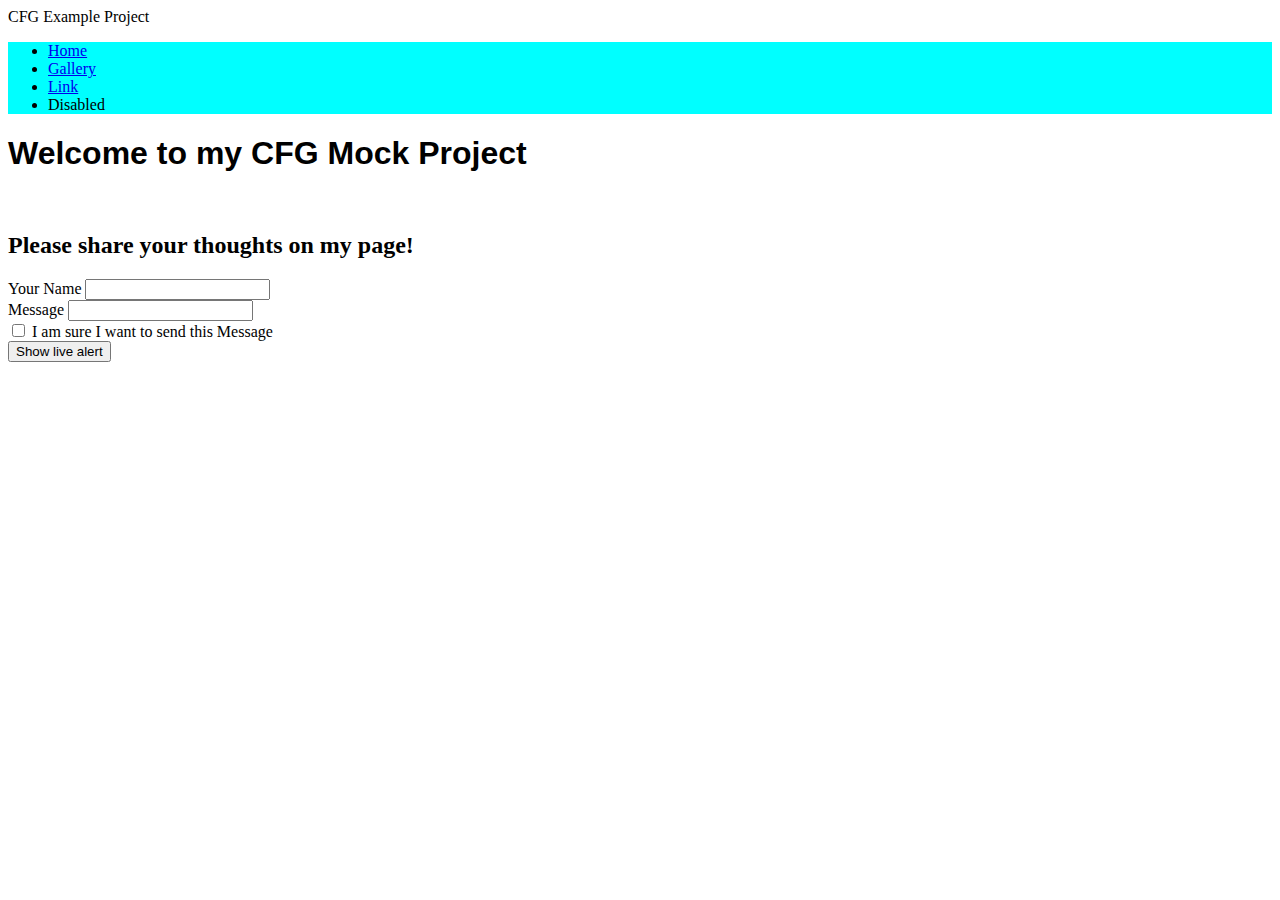
<file: index.html>
<!DOCTYPE html>
<html>
  <head>
    <!-- Stylesheets -->
    <link href="https://cdn.jsdelivr.net/npm/bootstrap@5.1.3/dist/css/bootstrap.min.css" rel="stylesheet" integrity="sha384-1BmE4kWBq78iYhFldvKuhfTAU6auU8tT94WrHftjDbrCEXSU1oBoqyl2QvZ6jIW3" crossorigin="anonymous">
    <link href="css\styles.css" rel="stylesheet"
    <title>CFG Example Project</title>
  </head>
  <body>
    <!-- Navigation -->
    <ul class="nav justify-content-center">
      <li class="nav-item">
        <a class="nav-link active" aria-current="page" href="./index.html">Home</a>
      </li>
      <li class="nav-item">
        <a class="nav-link" href="./gallery.html">Gallery</a>
      </li>
      <li class="nav-item">
        <a class="nav-link" href="#">Link</a>
      </li>
      <li class="nav-item">
        <a class="nav-link disabled">Disabled</a>
      </li>
    </ul>
    <main>
      <!-- Main content -->
      <div class="container">
        <!-- Content here -->
        <h1> Welcome to my CFG Mock Project </h1>
      </div>
      <br>
      <h2>Please share your thoughts on my page!</h2>
      <form>
        <div class="mb-3">
          <label for="exampleInputYourName" class="form-label">Your Name</label>
          <input type="text" class="form-control" id="exampleInputEmail1" aria-describedby="emailHelp">
        <div class="mb-3">
          <label for="exampleInputMessage" class="form-label">Message</label>
          <input type="password" class="form-control" id="exampleInputPassword1">
        </div>
        <div class="mb-3 form-check">
          <input type="checkbox" class="form-check-input" id="exampleCheck1">
          <label class="form-check-label" for="exampleCheck1">I am sure I want to send this Message</label>
        </div>
        <div id="liveAlertPlaceholder"></div>
        <button type="button" class="btn btn-primary" id="liveAlertBtn">Show live alert</button>
      </form>
    </main>

    <footer>
      <!-- Footer content -->
    </footer>

    <!-- Scripts -->
    <script src="https://cdn.jsdelivr.net/npm/bootstrap@5.1.3/dist/js/bootstrap.bundle.min.js" integrity="sha384-ka7Sk0Gln4gmtz2MlQnikT1wXgYsOg+OMhuP+IlRH9sENBO0LRn5q+8nbTov4+1p" crossorigin="anonymous"></script>
    <script src="js\scripts.js"></script>
  </body>
  
</html>
</file>
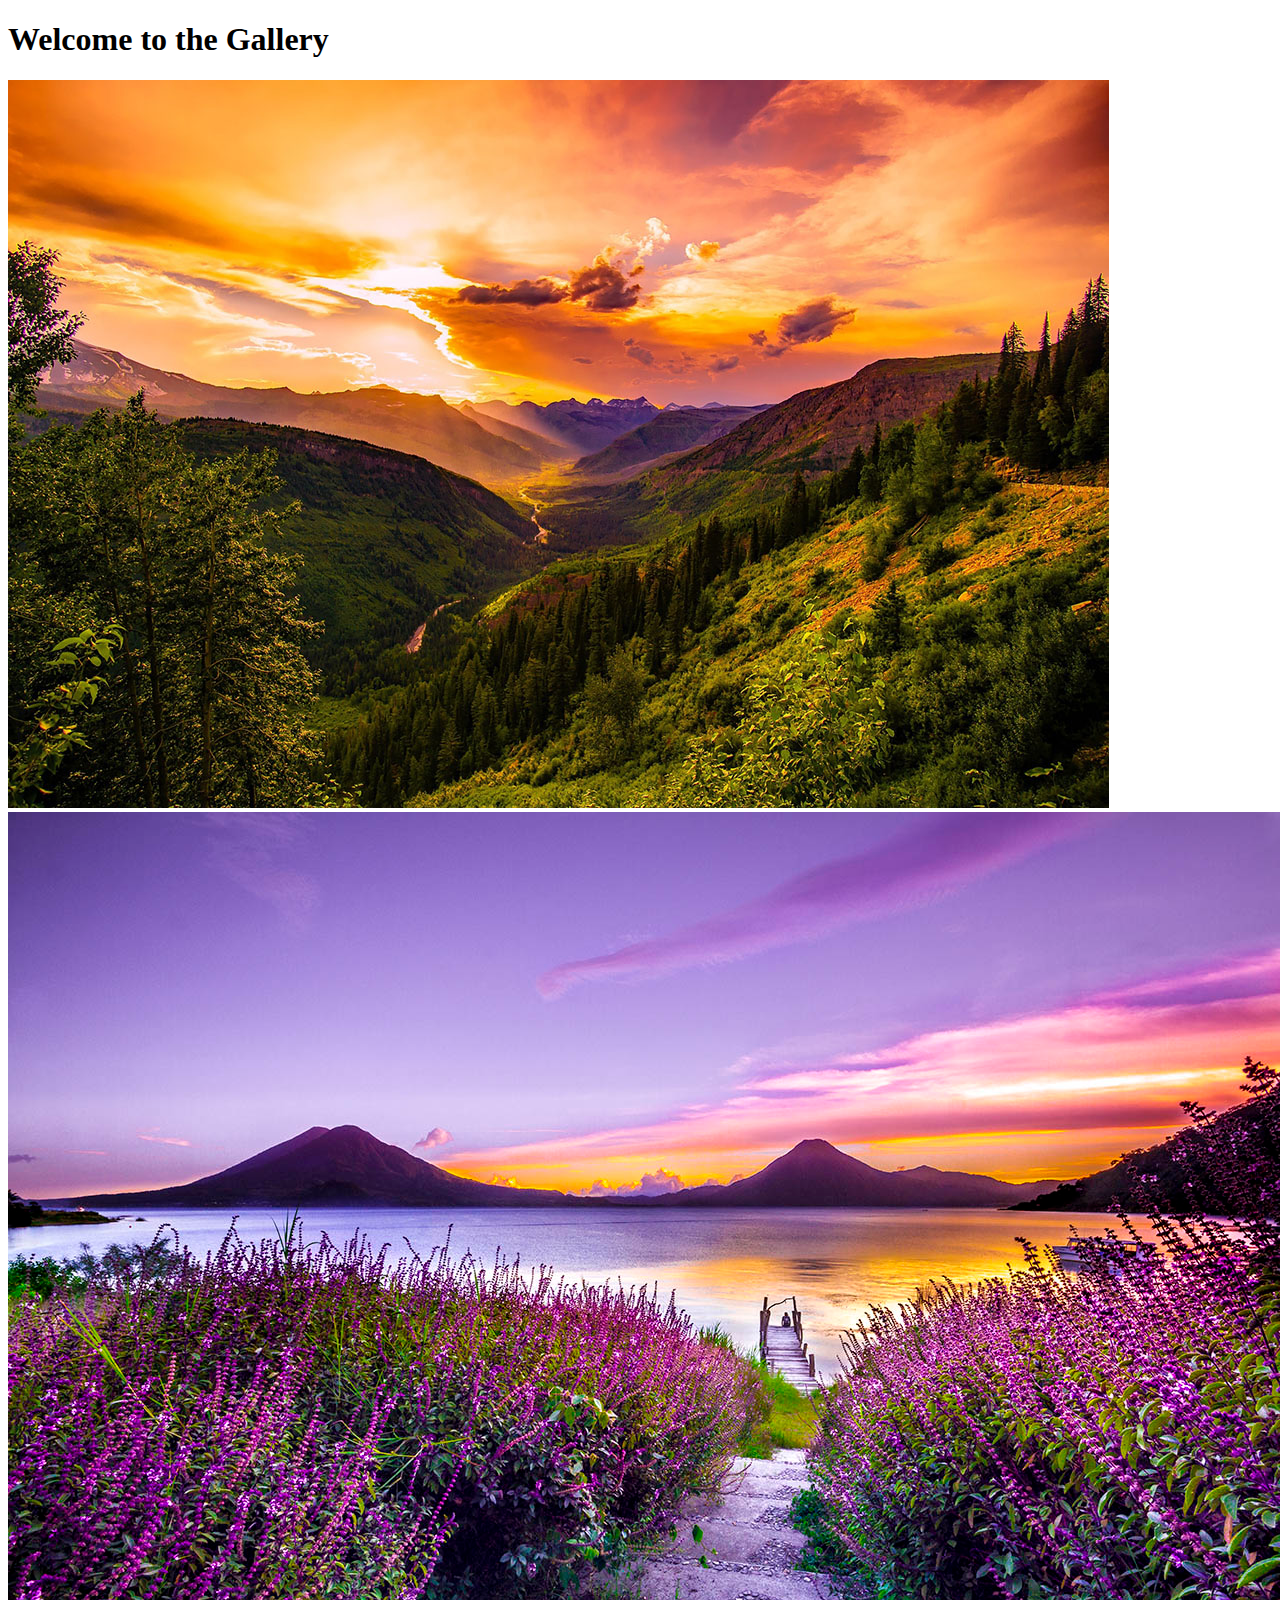
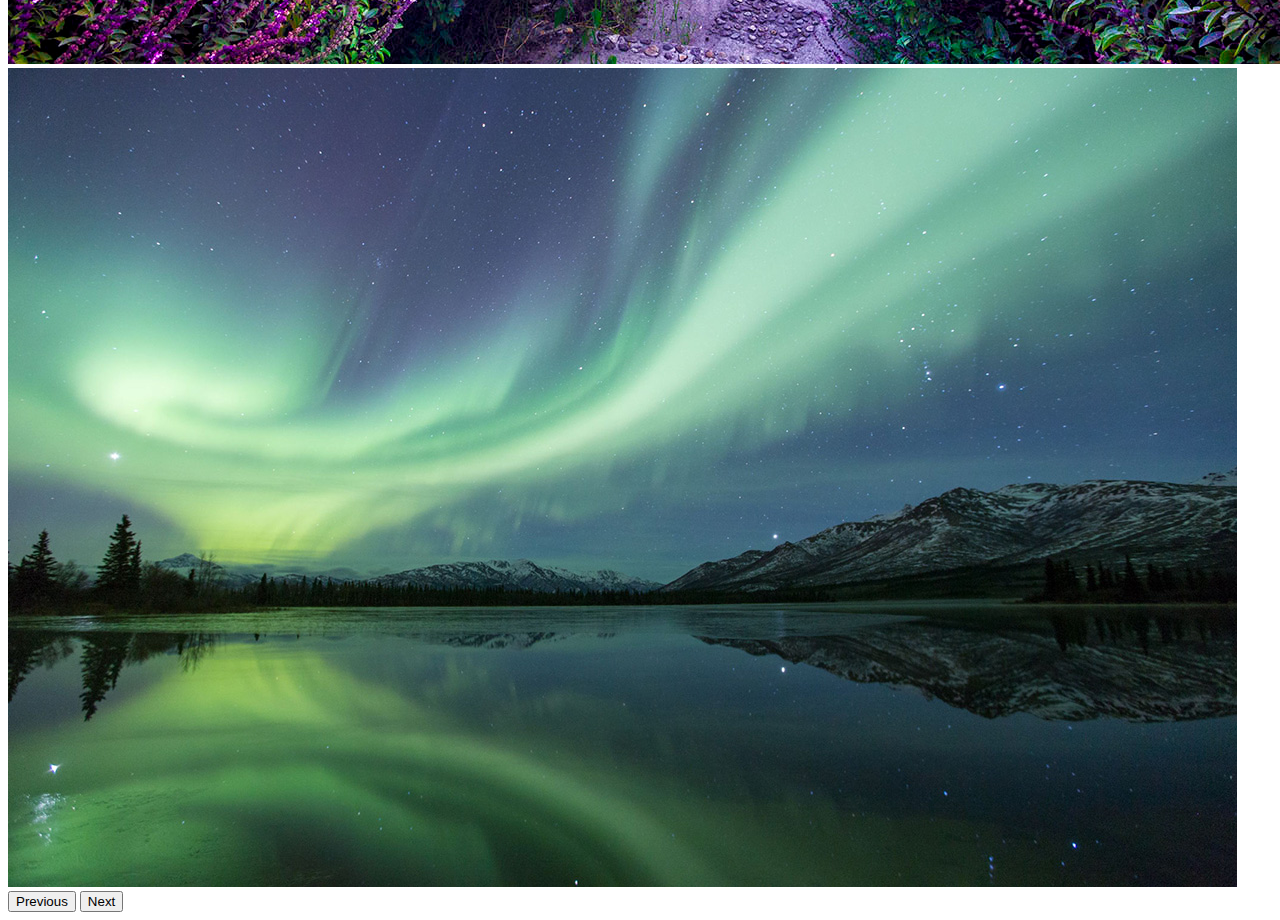
<file: gallery.html>
<!DOCTYPE html>
<html>
  <head>
    <!-- Stylesheets -->
    <link href="https://cdn.jsdelivr.net/npm/bootstrap@5.1.3/dist/css/bootstrap.min.css" rel="stylesheet" integrity="sha384-1BmE4kWBq78iYhFldvKuhfTAU6auU8tT94WrHftjDbrCEXSU1oBoqyl2QvZ6jIW3" crossorigin="anonymous">
    <link href="css\styles.css" rel="stylesheet"
  </head>
  <body>
    <!-- Navigation -->

    <main>
      <!-- Carousel -->
      <h1>Welcome to the Gallery</h1>
      <div id="carouselExampleControls" class="carousel slide" data-bs-ride="carousel">
        <div class="carousel-inner">
          <div class="carousel-item active">
            <img src="images\clouds-cloudy-conifers.jpg" class="d-block w-100" alt="...">
          </div>
          <div class="carousel-item">
            <img src="./images/lavendar-landscape.jpg" class="d-block w-100" alt="...">
          </div>
          <div class="carousel-item">
            <img src="./images/nat-geo-epic.jpg" class="d-block w-100" alt="...">
          </div>
        </div>
        <button class="carousel-control-prev" type="button" data-bs-target="#carouselExampleControls" data-bs-slide="prev">
          <span class="carousel-control-prev-icon" aria-hidden="true"></span>
          <span class="visually-hidden">Previous</span>
        </button>
        <button class="carousel-control-next" type="button" data-bs-target="#carouselExampleControls" data-bs-slide="next">
          <span class="carousel-control-next-icon" aria-hidden="true"></span>
          <span class="visually-hidden">Next</span>
        </button>
      </div>
    </main>

    <footer>
      <!-- Footer content -->
    </footer>

    <!-- Scripts -->
    <script src="https://cdn.jsdelivr.net/npm/bootstrap@5.1.3/dist/js/bootstrap.bundle.min.js" integrity="sha384-ka7Sk0Gln4gmtz2MlQnikT1wXgYsOg+OMhuP+IlRH9sENBO0LRn5q+8nbTov4+1p" crossorigin="anonymous"></script>
    <script src="js\scripts.js"></script>
  </body>
  
</html>
</file>
